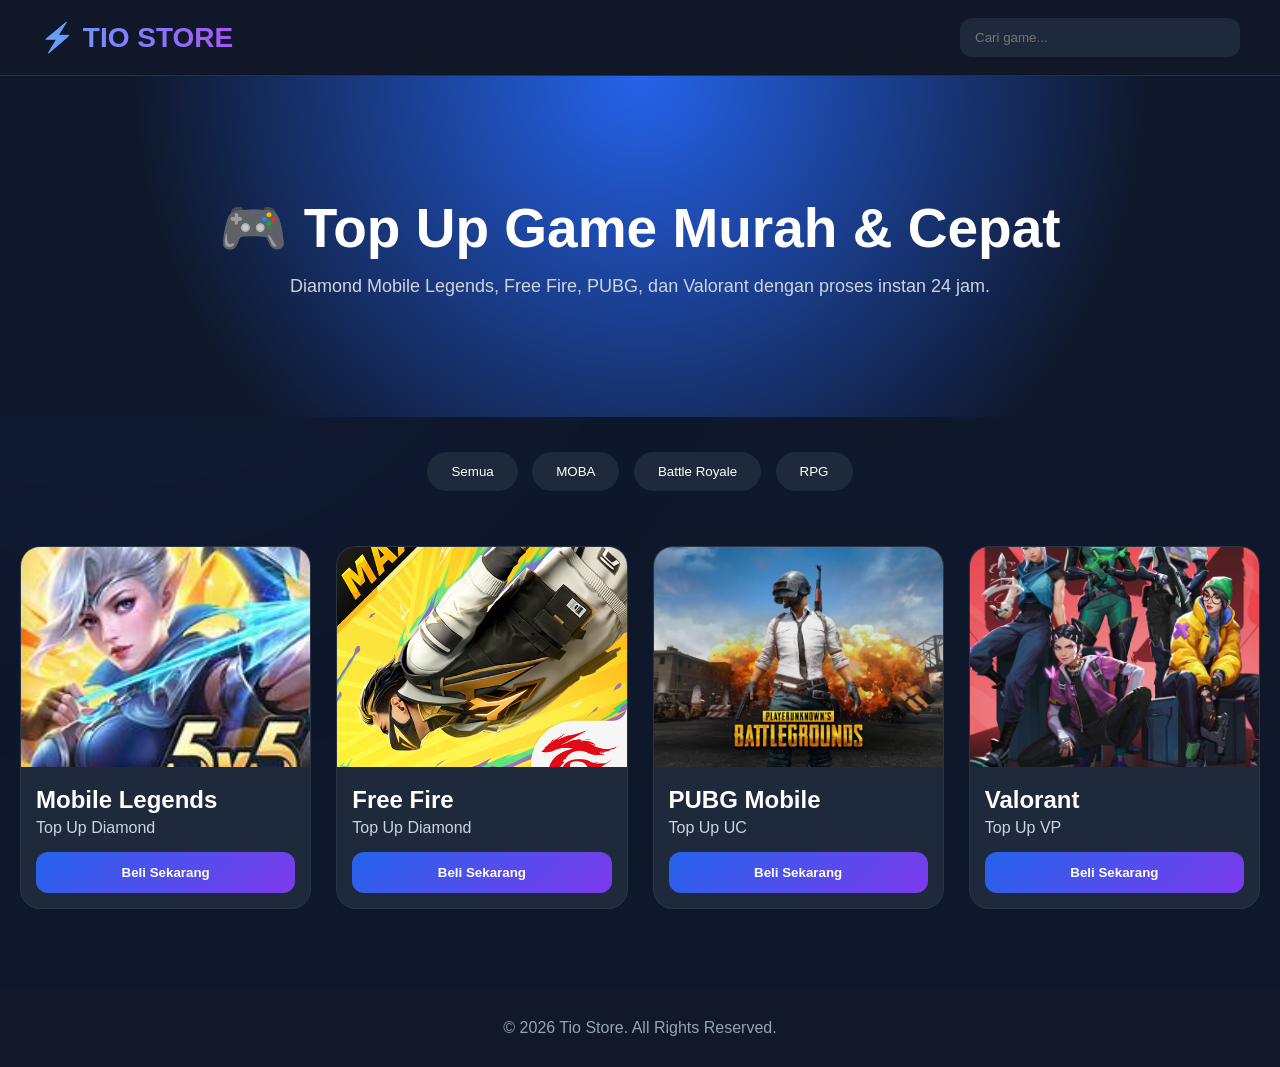
<file: Tamaproject/index.html>
<!DOCTYPE html>
<html lang="id">
<head>
    <meta charset="UTF-8">
    <meta name="viewport" content="width=device-width, initial-scale=1.0">
    <title>Tio Store</title>
    <link rel="stylesheet" href="style.css">
</head>
<body> <div class="background-blur"></div>

    <nav class="navbar">
        <div class="logo">⚡ TIO STORE</div>

        <input
            type="text"
            id="search"
            placeholder="Cari game..."
            onkeyup="cariGame()"
        >
    </nav>
    

    <section class="hero">
    <h1>🎮 Top Up Game Murah & Cepat</h1>
    <p>
        Diamond Mobile Legends, Free Fire, PUBG, dan Valorant
        dengan proses instan 24 jam.
    </p>
    </section>
    

    <section class="kategori">
        <button>Semua</button>
        <button>MOBA</button>
        <button>Battle Royale</button>
        <button>RPG</button>
    </section>

    <section class="game-list">

        <div class="game-card">
    <img src="img/ml.jpg" alt="Mobile Legends">
    <h3>Mobile Legends</h3>
    <p>Top Up Diamond</p>
    <a href="mobile-legends.html">
    <button>Beli Sekarang</button>
</a>
    </div>

    <div class="game-card">
        <img src="img/ff.png" alt="Free Fire">
        <h3>Free Fire</h3>
        <p>Top Up Diamond</p>
       <a href="free-fire.html">
        <button>Beli Sekarang</button>
       </a>
    </div>

    <div class="game-card">
        <img src="img/pubg.jpg" alt="PUBG Mobile">
        <h3>PUBG Mobile</h3>
        <p>Top Up UC</p>
        <a href="pubg.html">
        <button>Beli Sekarang</button>
        </a>
    </div>

    <div class="game-card">
        <img src="img/cover.webp" alt="Valorant">
        <h3>Valorant</h3>
        <p>Top Up VP</p>
        <a href="valorant.html">
        <button>Beli Sekarang</button>
        </a>
    </div>

        </section>

    <footer>
        © 2026 Tio Store. All Rights Reserved.
    </footer>

    <script src="script.js"></script>
</body>
</html>
</file>
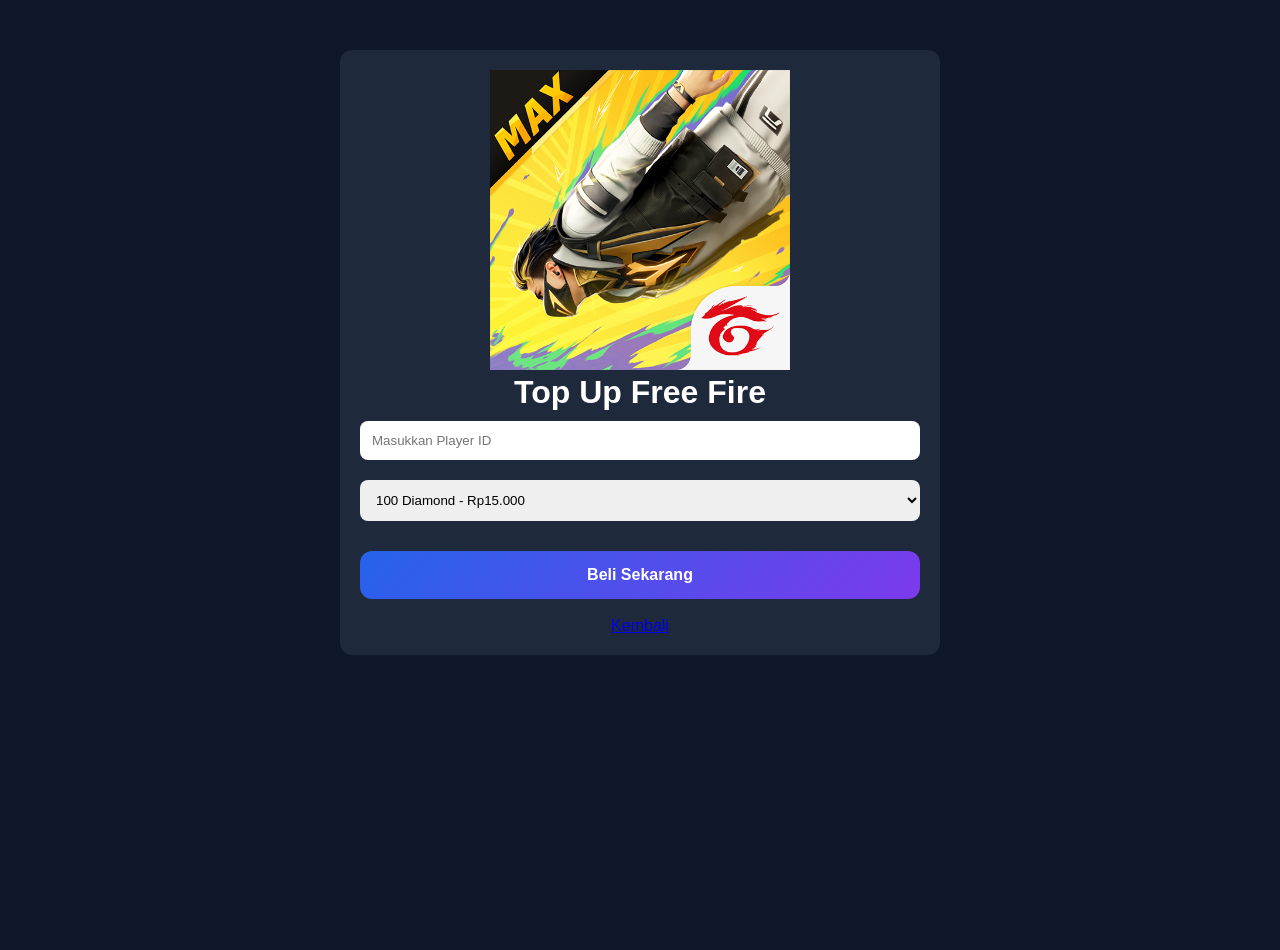
<file: Tamaproject/free-fire.html>
<!DOCTYPE html>
<html lang="id">
<head>
    <meta charset="UTF-8">
    <meta name="viewport" content="width=device-width, initial-scale=1.0">
    <title>Top Up Free Fire</title>
    <link rel="stylesheet" href="style.css">
</head>
<body>

<div class="topup-container">

    <img src="img/ff.png" alt="Free Fire" width="300">

    <h1>Top Up Free Fire</h1>

    <input
        type="text"
        placeholder="Masukkan Player ID"
        class="input"
    >

    <select class="input">
        <option>100 Diamond - Rp15.000</option>
        <option>310 Diamond - Rp45.000</option>
        <option>720 Diamond - Rp100.000</option>
    </select>

    <button class="buy-btn">
        Beli Sekarang
    </button>

    <br><br>

    <a href="index.html">Kembali</a>

</div>

</body>
</html>
</file>
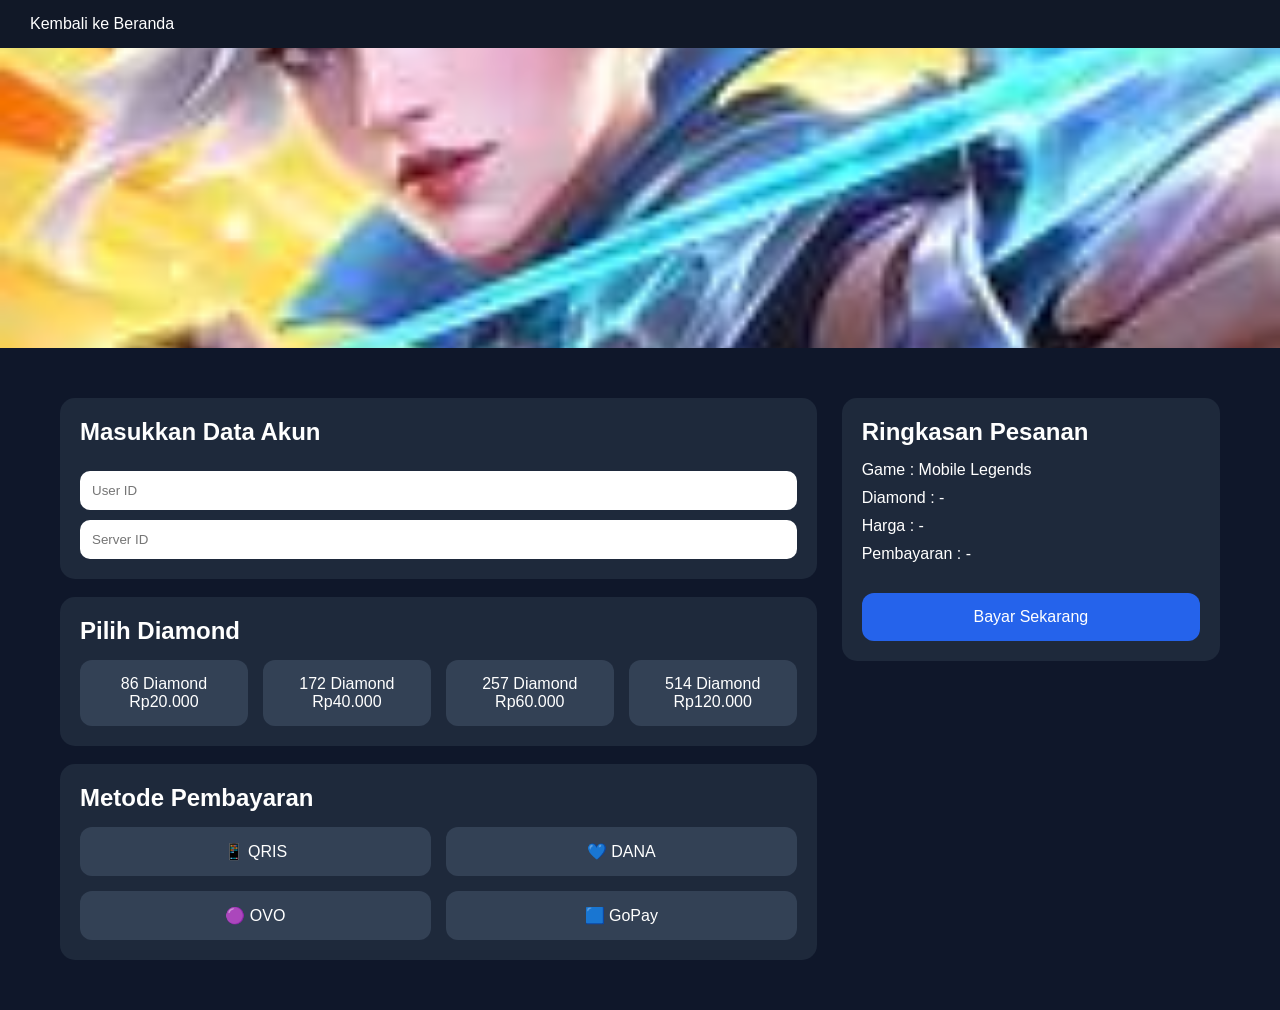
<file: Tamaproject/mobile-legends.html>
<!DOCTYPE html>
<html lang="id">
<head>
<meta charset="UTF-8">
<meta name="viewport" content="width=device-width, initial-scale=1.0">
<title>Top Up Mobile Legends</title>

<style>
*{
    margin:0;
    padding:0;
    box-sizing:border-box;
    font-family:'Segoe UI',sans-serif;
}

body{
    background:#0f172a;
    color:white;
}

.header{
    background:#111827;
    padding:15px 30px;
}

.header a{
    color:white;
    text-decoration:none;
}

.banner{
    width:100%;
    height:300px;
    overflow:hidden;
}

.banner img{
    width:100%;
    height:100%;
    object-fit:cover;
}

.container{
    max-width:1200px;
    margin:30px auto;
    padding:20px;
    display:grid;
    grid-template-columns:2fr 1fr;
    gap:25px;
}

.card{
    background:#1e293b;
    padding:20px;
    border-radius:15px;
}

.card h2{
    margin-bottom:15px;
}

input{
    width:100%;
    padding:12px;
    border:none;
    border-radius:10px;
    margin-top:10px;
}

.diamond-grid{
    display:grid;
    grid-template-columns:repeat(auto-fit,minmax(150px,1fr));
    gap:15px;
}

.diamond{
    background:#334155;
    padding:15px;
    border-radius:12px;
    text-align:center;
    cursor:pointer;
    transition:.3s;
}

.diamond:hover{
    transform:translateY(-5px);
    background:#2563eb;
}

.diamond.active{
    border:2px solid #60a5fa;
}

.payment-grid{
    display:grid;
    grid-template-columns:repeat(2,1fr);
    gap:15px;
}

.payment{
    background:#334155;
    padding:15px;
    border-radius:12px;
    text-align:center;
    cursor:pointer;
    transition:.3s;
}

.payment:hover{
    background:#2563eb;
}

.payment.active{
    border:2px solid #60a5fa;
}

.summary p{
    margin:10px 0;
}

.buy-btn{
    width:100%;
    padding:15px;
    border:none;
    border-radius:12px;
    background:#2563eb;
    color:white;
    font-size:16px;
    cursor:pointer;
    margin-top:20px;
}

.buy-btn:hover{
    background:#1d4ed8;
}

@media(max-width:900px){

.container{
    grid-template-columns:1fr;
}

}
</style>
</head>
<body>

<div class="header">
    <a href="index.html"> Kembali ke Beranda</a>
</div>

<div class="banner">

    <img src="img/ml.jpg" alt="Mobile Legends">

    <div class="banner-overlay">
        <h1>MOBILE LEGENDS</h1>
        <p>Top Up Diamond Cepat & Murah</p>
    </div>

</div>

<div class="container">

    <div>

        <div class="card">
            <h2>Masukkan Data Akun</h2>

            <input type="text" placeholder="User ID">

            <input type="text" placeholder="Server ID">
        </div>

        <br>

        <div class="card">

            <h2>Pilih Diamond</h2>

            <div class="diamond-grid">

                <div class="diamond" onclick="pilihDiamond(this,'86 Diamond','Rp20.000')">
                    86 Diamond<br>
                    Rp20.000
                </div>

                <div class="diamond" onclick="pilihDiamond(this,'172 Diamond','Rp40.000')">
                    172 Diamond<br>
                    Rp40.000
                </div>

                <div class="diamond" onclick="pilihDiamond(this,'257 Diamond','Rp60.000')">
                    257 Diamond<br>
                    Rp60.000
                </div>

                <div class="diamond" onclick="pilihDiamond(this,'514 Diamond','Rp120.000')">
                    514 Diamond<br>
                    Rp120.000
                </div>

            </div>

        </div>

        <br>

        <div class="card">

            <h2>Metode Pembayaran</h2>

            <div class="payment-grid">

                <div class="payment" onclick="pilihPayment(this,'QRIS')">
                📱 QRIS
                </div>

                <div class="payment" onclick="pilihPayment(this,'DANA')">
                💙 DANA
                </div>

                <div class="payment" onclick="pilihPayment(this,'OVO')">
                🟣 OVO
                </div>

                <div class="payment" onclick="pilihPayment(this,'GoPay')">
                🟦 GoPay
                </div>

            </div>

        </div>

    </div>

    <div>

        <div class="card summary">

            <h2>Ringkasan Pesanan</h2>

            <p>Game : Mobile Legends</p>

            <p id="diamondText">
                Diamond : -
            </p>

            <p id="hargaText">
                Harga : -
            </p>

            <p id="paymentText">
                Pembayaran : -
            </p>

            <button class="buy-btn" onclick="checkout()">
                Bayar Sekarang
            </button>

        </div>

    </div>

</div>

<script>

let diamondDipilih = "";
let hargaDipilih = "";
let paymentDipilih = "";

function pilihDiamond(el,nama,harga){

    document
    .querySelectorAll('.diamond')
    .forEach(x=>x.classList.remove('active'));

    el.classList.add('active');

    diamondDipilih = nama;
    hargaDipilih = harga;

    document.getElementById(
    'diamondText').innerText =
    'Diamond : ' + nama;

    document.getElementById(
    'hargaText').innerText =
    'Harga : ' + harga;
}

function pilihPayment(el,metode){

    document
    .querySelectorAll('.payment')
    .forEach(x=>x.classList.remove('active'));

    el.classList.add('active');

    paymentDipilih = metode;

    document.getElementById(
    'paymentText').innerText =
    'Pembayaran : ' + metode;
}

function checkout(){

    if(diamondDipilih==="" ||
       paymentDipilih===""){

        alert(
        "Pilih diamond dan metode pembayaran terlebih dahulu!"
        );

        return;
    }

    alert(
`Pesanan berhasil dibuat!

Game: Mobile Legends
Diamond: ${diamondDipilih}
Harga: ${hargaDipilih}
Pembayaran: ${paymentDipilih}`
    );
}

</script>

</body>
</html>
</file>
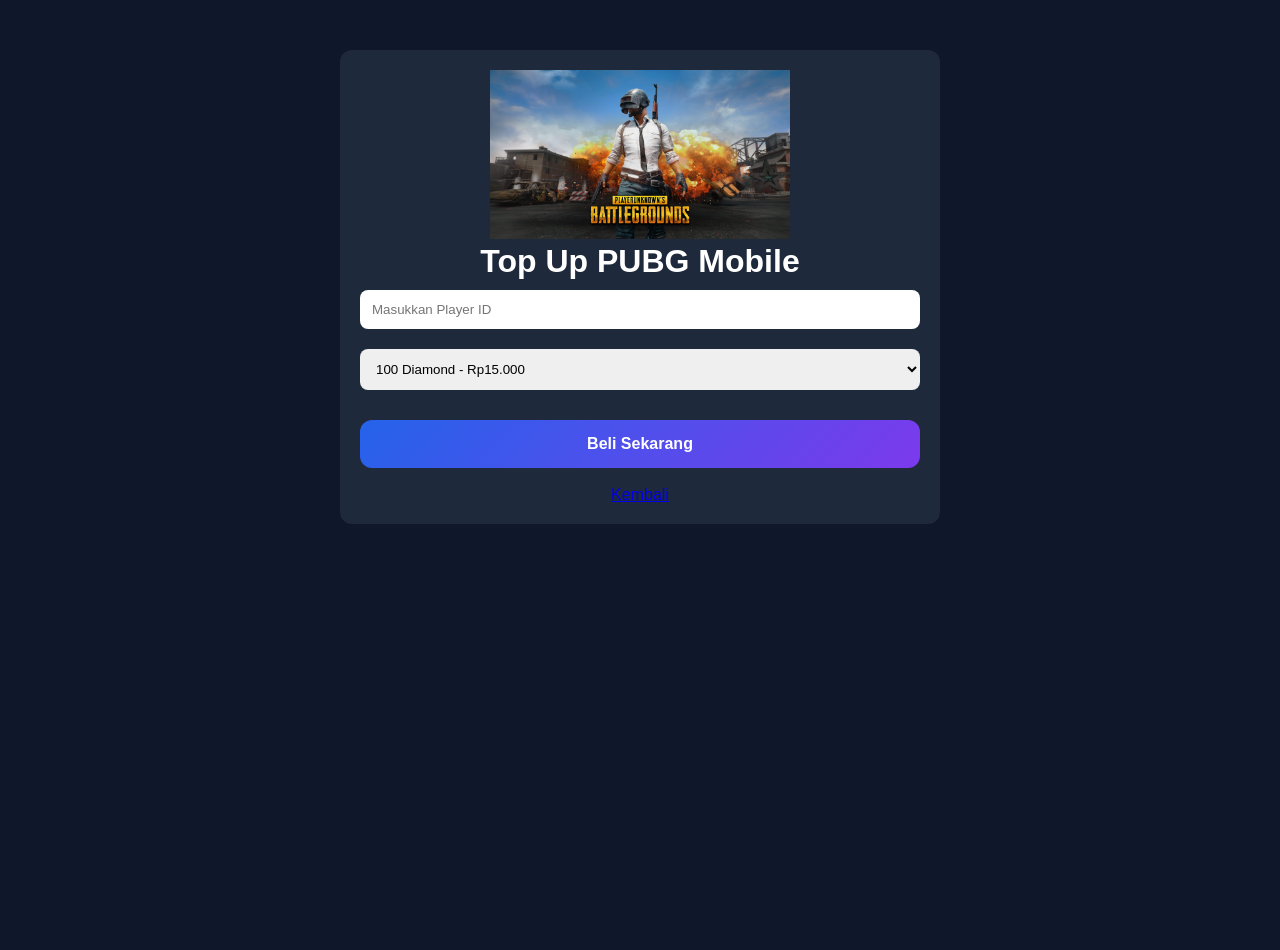
<file: Tamaproject/pubg.html>
<!DOCTYPE html>
<html lang="id">
<head>
    <meta charset="UTF-8">
    <meta name="viewport" content="width=device-width, initial-scale=1.0">
    <title>Top Up PUBG</title>
    <link rel="stylesheet" href="style.css">
</head>
<body>

<div class="topup-container">

    <img src="img/pubg.jpg" alt="PUBG Mobile" width="300">

<h1>Top Up PUBG Mobile</h1>

    <input
        type="text"
        placeholder="Masukkan Player ID"
        class="input"
    >

    <select class="input">
        <option>100 Diamond - Rp15.000</option>
        <option>310 Diamond - Rp45.000</option>
        <option>720 Diamond - Rp100.000</option>
    </select>

    <button class="buy-btn">
        Beli Sekarang
    </button>

    <br><br>

    <a href="index.html">Kembali</a>

</div>

</body>
</html>
</file>
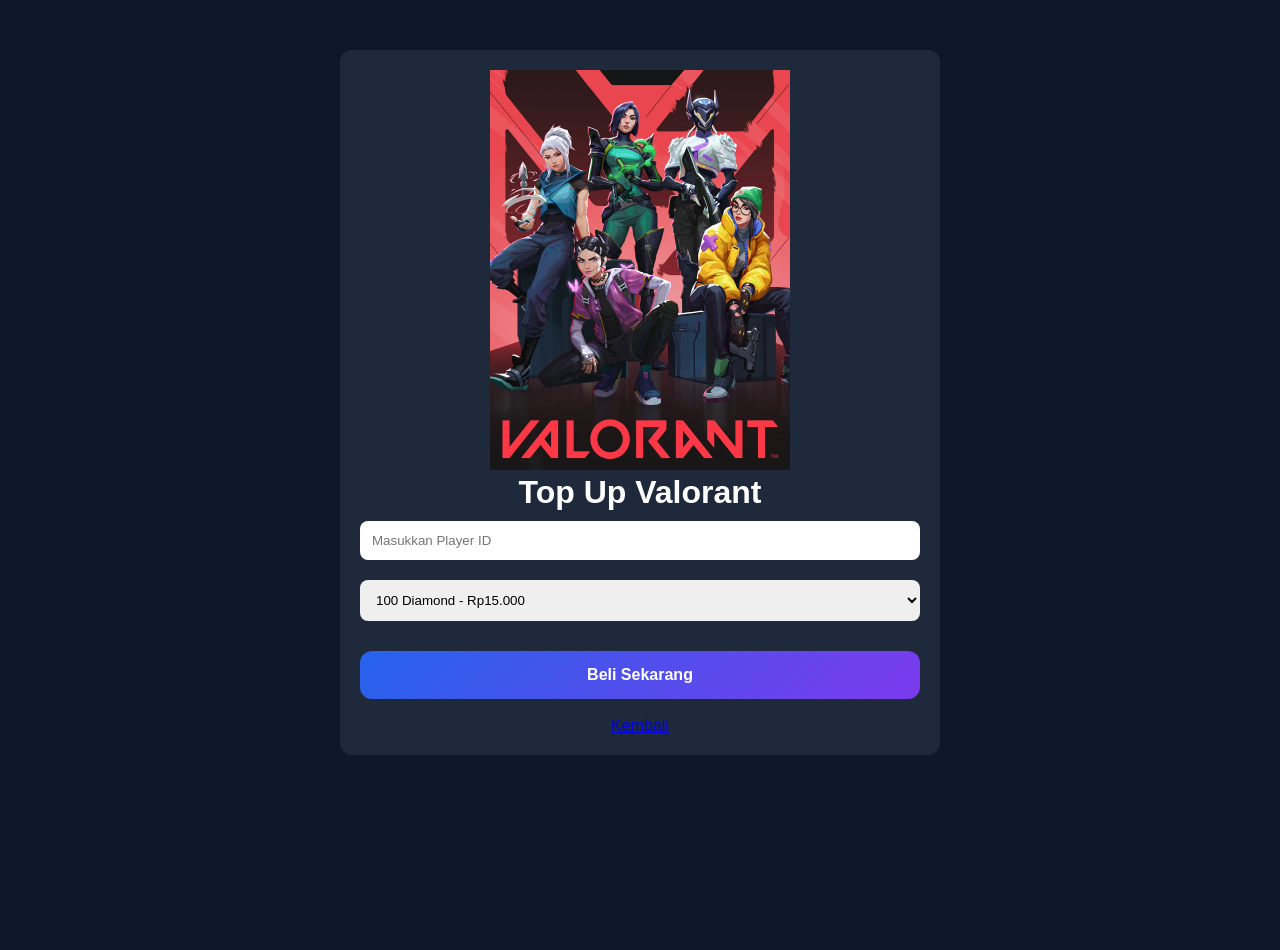
<file: Tamaproject/valorant.html>
<!DOCTYPE html>
<html lang="id">
<head>
    <meta charset="UTF-8">
    <meta name="viewport" content="width=device-width, initial-scale=1.0">
    <title>Top Up Valorant</title>
    <link rel="stylesheet" href="style.css">
</head>
<body>

<div class="topup-container">

    <img src="img/cover.webp" alt="Valorant" width="300">

    <h1>Top Up Valorant</h1>

    <input
        type="text"
        placeholder="Masukkan Player ID"
        class="input"
    >

    <select class="input">
        <option>100 Diamond - Rp15.000</option>
        <option>310 Diamond - Rp45.000</option>
        <option>720 Diamond - Rp100.000</option>
    </select>

    <button class="buy-btn">
        Beli Sekarang
    </button>

    <br><br>

    <a href="index.html">Kembali</a>

</div>

</body>
</html>
</file>
<file: Tamaproject/style.css>
* {
    margin: 0;
    padding: 0;
    box-sizing: border-box;
}

body {
    font-family: "Segoe UI", sans-serif;
    background: #0f172a;
    color: white;
}

/* Navbar */
.navbar {
    background: #111827;
    padding: 16px 24px;
    display: flex;
    justify-content: space-between;
    align-items: center;
}

.logo {
    font-size: 24px;
    font-weight: bold;
}

.navbar input {
    width: 260px;
    padding: 10px;
    border: none;
    border-radius: 8px;
}

/* Hero */
.hero {
    text-align: center;
    padding: 80px 20px;
    background: linear-gradient(
        135deg,
        #2563eb,
        #7c3aed
    );
}

.hero h1 {
    font-size: 42px;
    margin-bottom: 10px;
}

/* Kategori */
.kategori {
    text-align: center;
    margin: 20px 0;
}

.kategori button {
    padding: 10px 20px;
    margin: 5px;
    border: none;
    border-radius: 20px;
    cursor: pointer;
    transition: .3s;
}

.kategori button:hover {
    background: #2563eb;
    color: white;
}

/* Card */
.game-list {
    max-width: 1200px;
    margin: auto;
    padding: 20px;
    display: grid;
    gap: 20px;
    grid-template-columns: repeat(auto-fit, minmax(250px, 1fr));
}

.game-card {
    background: #1e293b;
    border-radius: 12px;
    overflow: hidden;
    transition: .3s;
}

.game-card:hover {
    transform: translateY(-8px);
    box-shadow: 0 8px 20px rgba(0,0,0,.3);
}

.game-card img {
    width: 100%;
    height: 180px;
    object-fit: cover;
}

.game-card h3,
.game-card p {
    padding: 10px;
}

.game-card button {
    width: 100%;
    padding: 12px;
    border: none;
    background: #2563eb;
    color: white;
    cursor: pointer;
    transition: .3s;
}

.game-card button:hover {
    background: #1d4ed8;
}

/* Footer */
footer {
    text-align: center;
    padding: 20px;
    margin-top: 30px;
    background: #111827;
}

/* Responsive */
@media (max-width: 768px) {

    .navbar {
        flex-direction: column;
        gap: 10px;
    }

    .navbar input {
        width: 100%;
    }

    .hero h1 {
        font-size: 30px;
    }
}
.topup-container{
    max-width:600px;
    margin:50px auto;
    padding:20px;
    text-align:center;
    background:#1e293b;
    border-radius:12px;
}

.input{
    width:100%;
    padding:12px;
    margin:10px 0;
    border:none;
    border-radius:8px;
}

.buy-btn{
    width:100%;
    padding:12px;
    background:#2563eb;
    color:white;
    border:none;
    border-radius:8px;
    cursor:pointer;
}
.topup-page{
    max-width:900px;
    margin:30px auto;
    padding:20px;
}

.banner{
    border-radius:15px;
    overflow:hidden;
    margin-bottom:20px;
}

.banner img{
    width:100%;
    height:300px;
    object-fit:cover;
}

.topup-card{
    background:#1e293b;
    padding:25px;
    border-radius:15px;
}

.topup-card h1{
    margin-bottom:10px;
}

.desc{
    color:#cbd5e1;
    margin-bottom:20px;
}

.topup-card label{
    display:block;
    margin-top:15px;
    margin-bottom:8px;
}

.topup-card input{
    width:100%;
    padding:12px;
    border:none;
    border-radius:10px;
}

.diamond-grid{
    display:grid;
    grid-template-columns:
        repeat(auto-fit,minmax(180px,1fr));
    gap:15px;
    margin-top:10px;
}

.diamond-item{
    background:#334155;
    padding:15px;
    border-radius:12px;
    cursor:pointer;
    transition:.3s;
    text-align:center;
}

.diamond-item span{
    display:block;
    margin-top:5px;
    color:#60a5fa;
}

.diamond-item:hover{
    background:#2563eb;
    transform:translateY(-3px);
}

.buy-btn{
    width:100%;
    margin-top:20px;
    padding:15px;
    border:none;
    border-radius:10px;
    background:#2563eb;
    color:white;
    font-size:16px;
    cursor:pointer;
}

.buy-btn:hover{
    background:#1d4ed8;
}
.back-btn{
    display:inline-block;
    margin-bottom:15px;
    color:white;
    text-decoration:none;
}
.modal{
    display:none;
    position:fixed;
    inset:0;
    background:rgba(0,0,0,.7);
    justify-content:center;
    align-items:center;
}

.modal-content{
    background:#1e293b;
    padding:25px;
    width:90%;
    max-width:500px;
    border-radius:15px;
    text-align:center;
}

.modal-content button{
    width:100%;
    margin-top:15px;
    padding:12px;
    border:none;
    border-radius:10px;
    background:#2563eb;
    color:white;
    cursor:pointer;
}

.close{
    float:right;
    font-size:30px;
    cursor:pointer;
}
.payment-item{
    background:#1e293b;
    border:2px solid transparent;
    border-radius:12px;
    padding:15px;
    cursor:pointer;
    transition:.3s;
}

.payment-item:hover{
    border-color:#3b82f6;
    transform:translateY(-3px);
}

.payment-item.active{
    border-color:#60a5fa;
    background:#1e40af;
}
*{
    margin:0;
    padding:0;
    box-sizing:border-box;
    font-family:'Segoe UI',sans-serif;
}

body{
    background:#0f172a;
    color:white;
    min-height:100vh;
}

/* Navbar */
.navbar{
    position:sticky;
    top:0;
    z-index:100;
    display:flex;
    justify-content:space-between;
    align-items:center;
    padding:18px 40px;
    background:rgba(17,24,39,.9);
    backdrop-filter:blur(10px);
    border-bottom:1px solid rgba(255,255,255,.1);
}

.logo{
    font-size:28px;
    font-weight:bold;
    background:linear-gradient(
        90deg,
        #60a5fa,
        #a855f7
    );
    -webkit-background-clip:text;
    -webkit-text-fill-color:transparent;
}

.navbar input{
    width:280px;
    padding:12px 15px;
    border:none;
    border-radius:12px;
    outline:none;
    background:#1e293b;
    color:white;
}

/* Hero */
.hero{
    padding:120px 20px;
    text-align:center;
    background:
    radial-gradient(circle at top,
    #2563eb,
    #0f172a 70%);
}

.hero h1{
    font-size:55px;
    margin-bottom:15px;
}

.hero p{
    font-size:18px;
    color:#cbd5e1;
}

.hero h1{
    animation:fadeUp 1s ease;
}

.hero p{
    animation:fadeUp 1.3s ease;
}

/* Kategori */
.kategori{
    text-align:center;
    margin:30px 0;
}

.kategori button{
    border:none;
    margin:5px;
    padding:12px 24px;
    border-radius:30px;
    cursor:pointer;
    background:#1e293b;
    color:white;
    transition:.3s;
}

.kategori button:hover{
    background:#2563eb;
    transform:translateY(-3px);
}

/* Grid Game */
.game-list{
    max-width:1300px;
    margin:auto;
    padding:20px;
    display:grid;
    gap:25px;
    grid-template-columns:
    repeat(auto-fit,minmax(280px,1fr));
}

/* Card */
.game-card{
    background:#1e293b;
    border-radius:20px;
    overflow:hidden;
    transition:.4s;
    border:1px solid rgba(255,255,255,.05);
}

.game-card:hover{
    transform:translateY(-10px);
    box-shadow:
    0 15px 35px rgba(37,99,235,.3);
}

.game-card img{
    width:100%;
    height:220px;
    object-fit:cover;
}

.game-card h3{
    padding:15px 15px 5px;
    font-size:24px;
}

.game-card p{
    padding:0 15px 15px;
    color:#cbd5e1;
}

.game-card a{
    text-decoration:none;
}

.game-card button{
    width:calc(100% - 30px);
    margin:0 15px 15px;
    padding:13px;
    border:none;
    border-radius:12px;
    cursor:pointer;
    font-weight:bold;
    color:white;
    background:
    linear-gradient(
        135deg,
        #2563eb,
        #7c3aed
    );
    transition:.3s;
}

.game-card button:hover{
    transform:scale(1.03);
}

/* Footer */
footer{
    margin-top:60px;
    text-align:center;
    padding:30px;
    background:#111827;
    color:#94a3b8;
}

/* Animasi */
@keyframes fadeUp{

    from{
        opacity:0;
        transform:translateY(40px);
    }

    to{
        opacity:1;
        transform:translateY(0);
    }
}

/* Responsive */
@media(max-width:768px){

    .navbar{
        flex-direction:column;
        gap:15px;
    }

    .navbar input{
        width:100%;
    }

    .hero h1{
        font-size:36px;
    }

}
.background-blur{

    position:fixed;

    width:500px;
    height:500px;

    background:#2563eb;

    filter:blur(200px);

    opacity:.15;

    top:-150px;
    left:-150px;

    z-index:-1;
}
.banner{
    position:relative;
}

.banner-overlay{
    position:absolute;
    inset:0;

    background:
    linear-gradient(
    to top,
    rgba(0,0,0,.8),
    rgba(0,0,0,.2)
    );

    display:flex;
    flex-direction:column;
    justify-content:flex-end;

    padding:30px;
}

.banner-overlay h1{
    font-size:42px;
    margin-bottom:5px;
}

.banner-overlay p{
    color:#cbd5e1;
}
.diamond.active{
    border:2px solid #60a5fa;

    background:#1d4ed8;

    box-shadow:
    0 0 20px rgba(96,165,250,.8);
}
.payment.active{
    border:2px solid #60a5fa;

    background:#1d4ed8;

    box-shadow:
    0 0 15px rgba(96,165,250,.8);
}
.summary{
    position:sticky;
    top:20px;
}
.buy-btn{
    width:100%;
    padding:15px;

    border:none;
    border-radius:12px;

    background:
    linear-gradient(
    135deg,
    #2563eb,
    #7c3aed
    );

    color:white;

    font-size:16px;
    font-weight:bold;

    cursor:pointer;

    transition:.3s;
}

.buy-btn:hover{
    transform:translateY(-3px);

    box-shadow:
    0 10px 25px rgba(37,99,235,.5);
}
</file>
